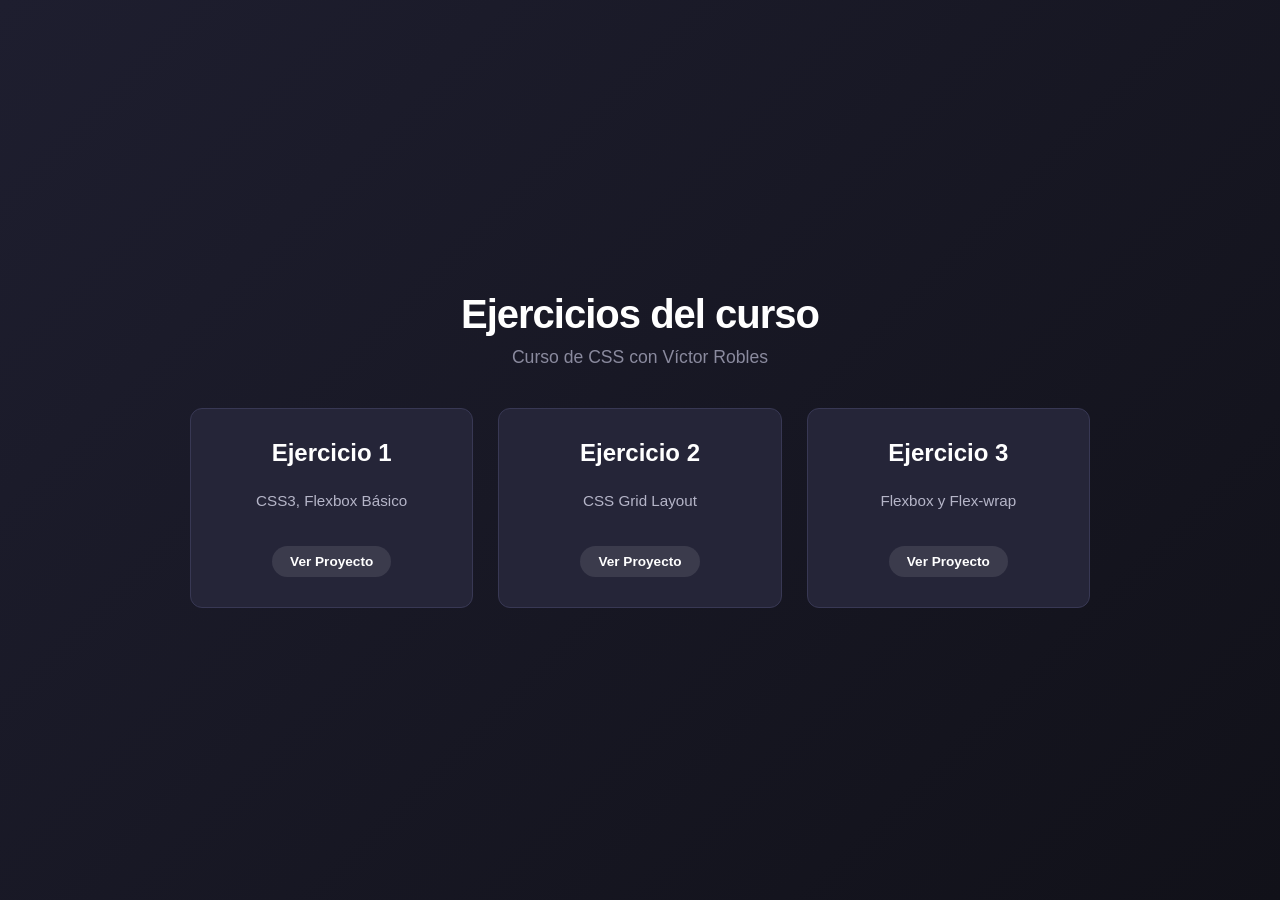
<file: Examen_PW/index.html>
<!DOCTYPE html>
<html lang="es">
<head>
    <meta charset="UTF-8">
    <meta name="viewport" content="width=device-width, initial-scale=1.0">
    <title>Ejercicios del curso - Examen de Programación Web</title>
    <link rel="stylesheet" href="styles.css">
</head>
<body>

    <div class="menu-container">
        <h1>Ejercicios del curso</h1>
        <p class="subtitle">Curso de CSS con Víctor Robles</p>
        
        <nav class="links-grid">
            <a href="ejercicio1/index.html" class="menu-card card-1">
                <h2>Ejercicio 1</h2>
                <p>CSS3, Flexbox Básico</p>
                <span class="badge">Ver Proyecto</span>
            </a>

            <a href="ejercicio2/2index.html" class="menu-card card-2">
                <h2>Ejercicio 2</h2>
                <p>CSS Grid Layout</p>
                <span class="badge">Ver Proyecto</span>
            </a>

            <a href="ejercicio3/3Index.html" class="menu-card card-3">
                <h2>Ejercicio 3</h2>
                <p>Flexbox y Flex-wrap</p>
                <span class="badge">Ver Proyecto</span>
            </a>
        </nav>
    </div>

</body>
</html>
</file>
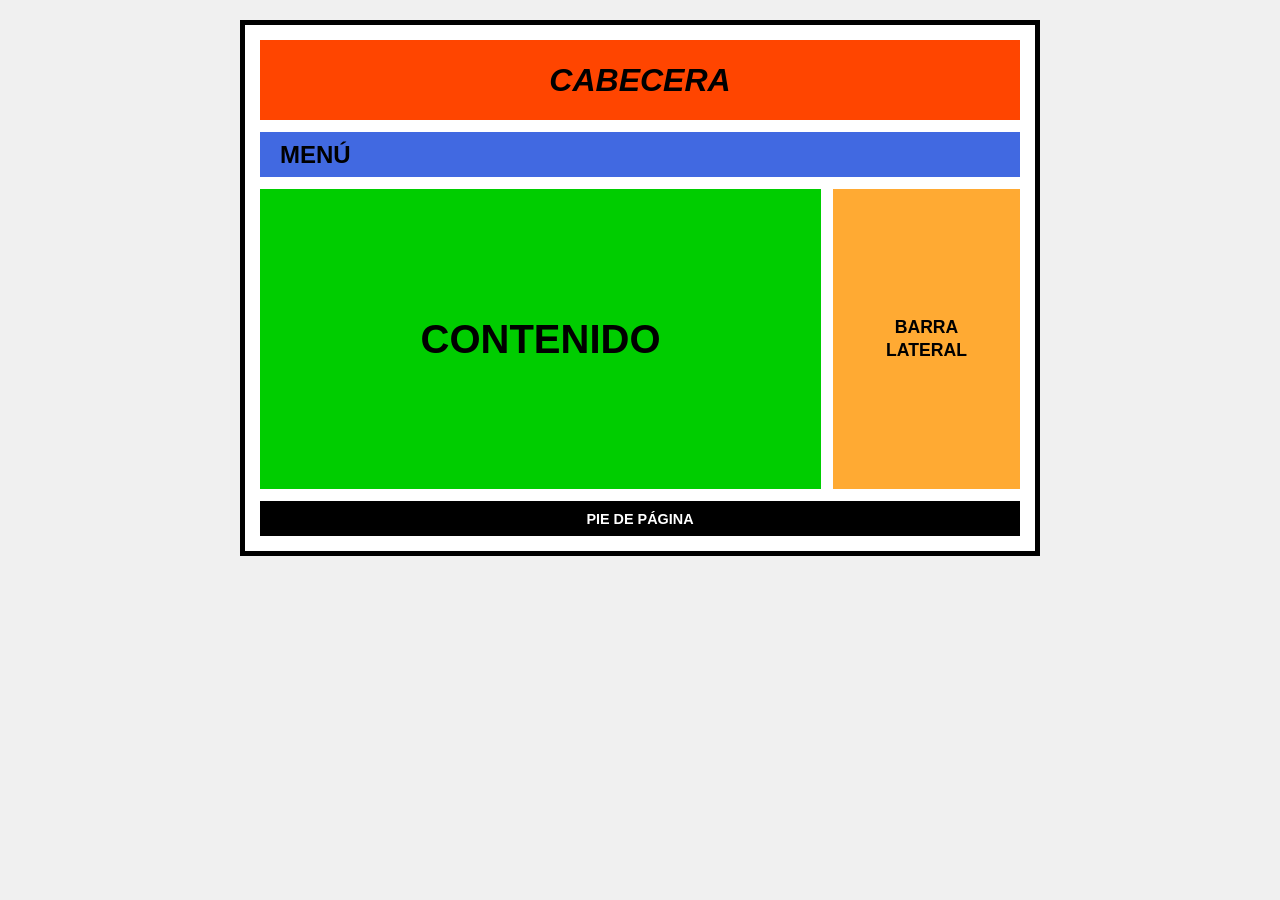
<file: Examen_PW/ejercicio1/Index.html>
<!DOCTYPE html>
<html lang="es">
<head>
    <meta charset="UTF-8">
    <meta name="viewport" content="width=device-width, initial-scale=1.0">
    <title>CSS con Victor Robles </title>
    <link rel="stylesheet" href="styles.css">
</head>
<body>

    <div class="container">
        
        <header class="header">
            cabecera
        </header>

        
        <nav class="nav">
            menú
        </nav>

        
        <div class="main-content">
            <main class="content">
                CONTENIDO
            </main>
            
            <aside class="sidebar">
                BARRA<br>LATERAL
            </aside>
        </div>

        
        <footer class="footer">
            PIE DE PÁGINA
        </footer>
    </div>

</body>
</html>
</file>
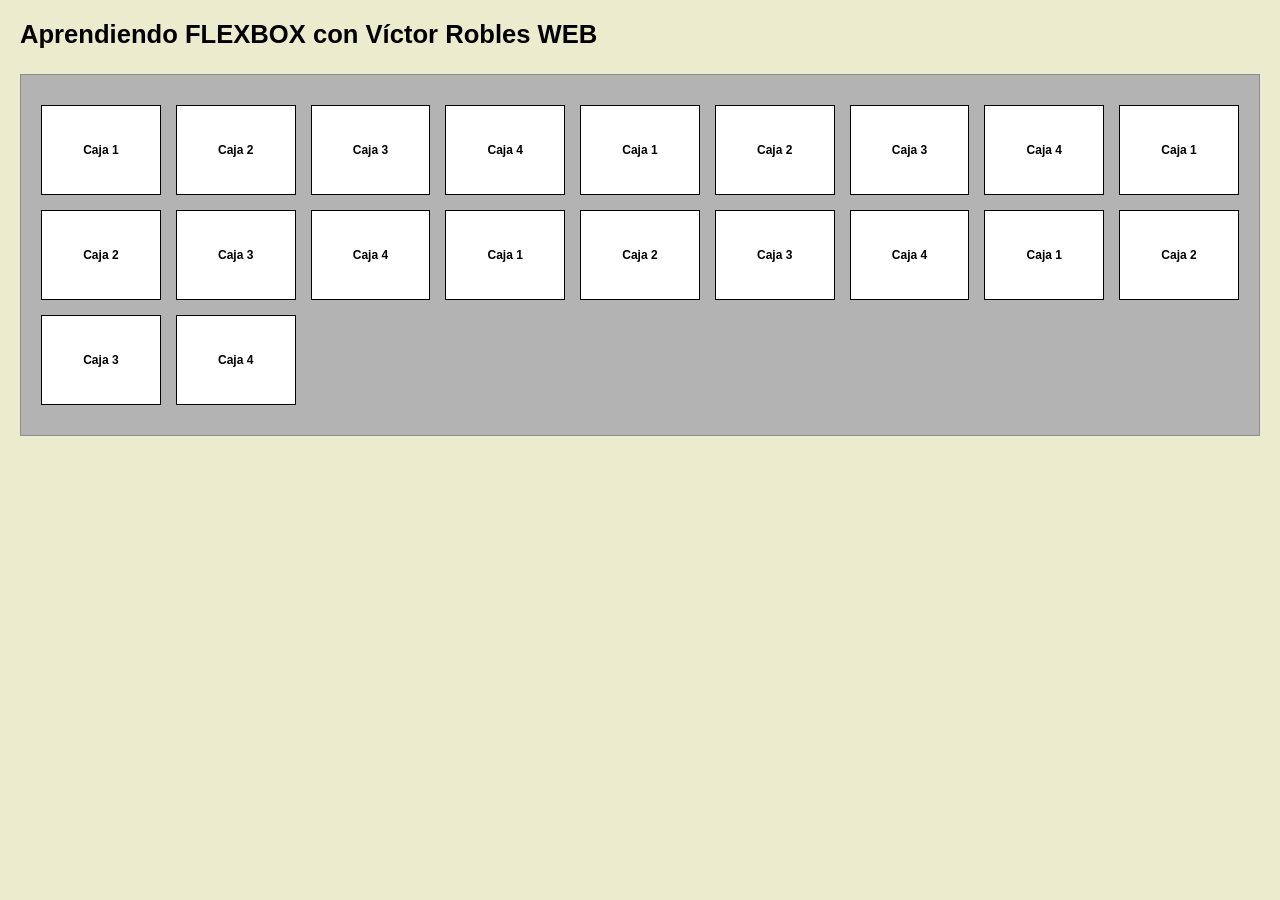
<file: Examen_PW/ejercicio2/2index.html>
<!DOCTYPE html>
<html lang="es">
<head>
    <meta charset="UTF-8">
    <meta name="viewport" content="width=device-width, initial-scale=1.0">
    <title>Aprendiendo Flexbox</title>
    <link rel="stylesheet" href="2styles.css">
</head>
<body>

    
    <h1 class="main-title">Aprendiendo FLEXBOX con Víctor Robles WEB</h1>


    <div class="flex-container">
        
        <div class="card">Caja 1</div>
        <div class="card">Caja 2</div>
        <div class="card">Caja 3</div>
        <div class="card">Caja 4</div>
        <div class="card">Caja 1</div>
        <div class="card">Caja 2</div>
        <div class="card">Caja 3</div>
        <div class="card">Caja 4</div>
        <div class="card">Caja 1</div>

        
        <div class="card">Caja 2</div>
        <div class="card">Caja 3</div>
        <div class="card">Caja 4</div>
        <div class="card">Caja 1</div>
        <div class="card">Caja 2</div>
        <div class="card">Caja 3</div>
        <div class="card">Caja 4</div>
        <div class="card">Caja 1</div>
        <div class="card">Caja 2</div>

        
        <div class="card">Caja 3</div>
        <div class="card">Caja 4</div>
    </div>

</body>
</html>
</file>
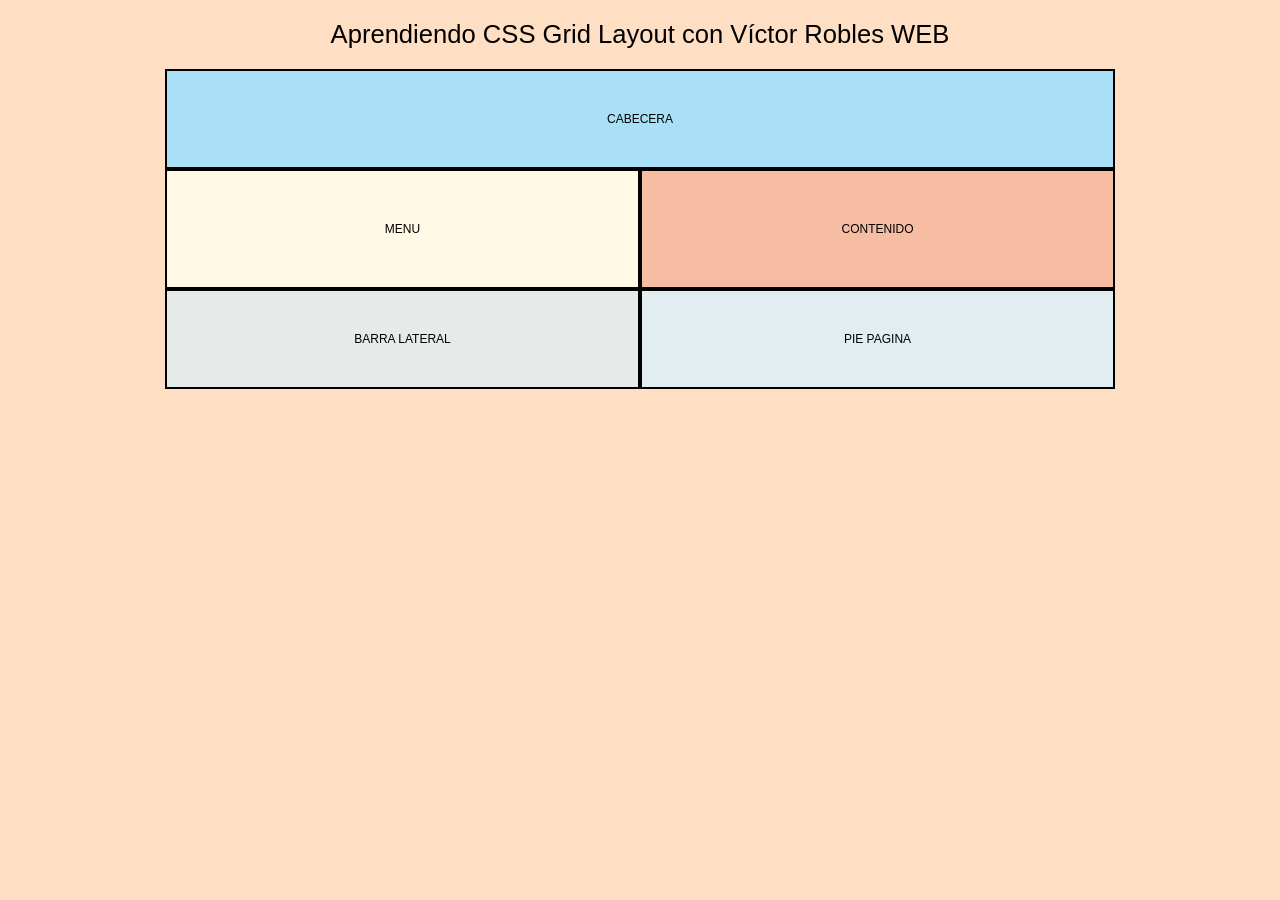
<file: Examen_PW/ejercicio3/3Index.html>
<!DOCTYPE html>
<html lang="es">
<head>
    <meta charset="UTF-8">
    <meta name="viewport" content="width=device-width, initial-scale=1.0">
    <title>Aprendiendo CSS Grid Layout</title>
    <link rel="stylesheet" href="3styles.css">
</head>
<body>

    
    <h1 class="main-title">Aprendiendo CSS Grid Layout con Víctor Robles WEB</h1>

    
    <div class="grid-container">
        
        <header class="box cabecera">
            CABECERA
        </header>

        <nav class="box menu">
            MENU
        </nav>

        <main class="box contenido">
            CONTENIDO
        </main>

        <aside class="box sidebar">
            BARRA LATERAL
        </aside>

        <footer class="box footer">
            PIE PAGINA
        </footer>

    </div>

</body>
</html>
</file>
<file: Examen_PW/styles.css>
* {
    margin: 0;
    padding: 0;
    box-sizing: border-box;
    font-family: 'Segoe UI', Tahoma, Geneva, Verdana, sans-serif;
}

body {
    background: linear-gradient(135deg, #1e1e2f 0%, #111119 100%);
    color: #ffffff;
    min-height: 100vh;
    display: flex;
    justify-content: center;
    align-items: center;
    padding: 20px;
}

.menu-container {
    width: 100%;
    max-width: 900px;
    text-align: center;
}

h1 {
    font-size: 2.5rem;
    margin-bottom: 10px;
    letter-spacing: -1px;
}

.subtitle {
    color: #8a8a9e;
    font-size: 1.1rem;
    margin-bottom: 40px;
}


.links-grid {
    display: grid;
    grid-template-columns: repeat(auto-fit, minmax(250px, 1fr));
    gap: 25px;
}


.menu-card {
    background: #252538;
    border: 1px solid #383854;
    border-radius: 12px;
    padding: 30px 20px;
    text-decoration: none;
    color: #ffffff;
    display: flex;
    flex-direction: column;
    align-items: center;
    justify-content: space-between;
    min-height: 200px;
    transition: transform 0.3s ease, border-color 0.3s ease, box-shadow 0.3s ease;
}

.menu-card:hover {
    transform: translateY(-5px);
    box-shadow: 0 10px 20px rgba(0, 0, 0, 0.3);
}

.menu-card h2 {
    font-size: 1.5rem;
    margin-bottom: 8px;
}

.menu-card p {
    color: #b5b5c8;
    font-size: 0.95rem;
    margin-bottom: 20px;
}


.badge {
    background-color: rgba(255, 255, 255, 0.1);
    padding: 8px 18px;
    border-radius: 20px;
    font-size: 0.85rem;
    font-weight: 600;
    transition: background 0.2s ease;
}


.card-1:hover { border-color: #ff4500; }
.card-1:hover .badge { background-color: #ff4500; }

.card-2:hover { border-color: #aae0f7; }
.card-2:hover .badge { background-color: #aae0f7; color: #000; }

.card-3:hover { border-color: #00cd00; }
.card-3:hover .badge { background-color: #00cd00; color: #000; }
</file>
<file: Examen_PW/ejercicio1/styles.css>
* {
    margin: 0;
    padding: 0;
    box-sizing: border-box;
    font-family: Arial, sans-serif;
    text-transform: uppercase; 
    font-weight: bold;
}

body {
    background-color: #f0f0f0;
    padding: 20px;
    display: flex;
    justify-content: center;
}


.container {
    width: 100%;
    max-width: 800px;
    background-color: #ffffff;
    border: 5px solid #000000;
    padding: 15px;
    display: flex;
    flex-direction: column;
    gap: 12px; 
}


.header, .nav, .content, .sidebar, .footer {
    display: flex;
    align-items: center;
    justify-content: center;
    text-align: center;
}


.header {
    background-color: #ff4500;
    color: #000000;
    height: 80px;
    font-size: 2rem;
    font-style: italic;
}


.nav {
    background-color: #4169e1;
    color: #000000;
    height: 45px;
    font-size: 1.5rem;
    justify-content: flex-start; 
    padding-left: 20px;
}


.main-content {
    display: flex;
    gap: 12px; 
    height: 300px;
}

.content {
    background-color: #00cd00;
    color: #000000;
    flex: 3; 
    font-size: 2.5rem;
}

.sidebar {
    background-color: #ffaa33;
    color: #000000;
    flex: 1; 
    font-size: 1.1rem;
    line-height: 1.3;
}


.footer {
    background-color: #000000;
    color: #ffffff;
    height: 35px;
    font-size: 0.9rem;
}
</file>
<file: Examen_PW/ejercicio2/2styles.css>
* {
    margin: 0;
    padding: 0;
    box-sizing: border-box;
    font-family: Arial, sans-serif;
}

body {
    background-color: #ebebce;
    padding: 20px;
}


.main-title {
    font-size: 1.6rem;
    font-weight: bold;
    margin-bottom: 25px;
    color: #000000;
    text-align: left;
}


.flex-container {
    background-color: #b3b3b3; 
    border: 1px solid #8c8c8c;
    padding: 30px 20px; 
    display: flex;
    flex-wrap: wrap; 
    gap: 15px;       
}


.card {
    background-color: #ffffff; 
    border: 1px solid #000000; 
    
    
    width: calc((100% - (15px * 8)) / 9); 
    height: 90px;           
    display: flex;
    align-items: center;
    justify-content: center;
    
    font-size: 0.75rem;
    font-weight: bold;
    color: #000000;
}
</file>
<file: Examen_PW/ejercicio3/3styles.css>
* {
    margin: 0;
    padding: 0;
    box-sizing: border-box;
    font-family: sans-serif;
}

body {
    background-color: #FFDFC4;
    padding: 20px;
    display: flex;
    flex-direction: column;
    align-items: center;
}


.main-title {
    font-size: 1.6rem;
    font-weight: normal;
    margin-bottom: 20px;
    text-align: center;
    color: #000000;
}


.grid-container {
    display: grid;
    width: 100%;
    max-width: 950px; 
    grid-template-columns: 1fr 1fr;
    grid-template-rows: 100px 120px 100px;
}


.box {
    border: 2px solid #000000;
    display: flex;
    align-items: center;
    justify-content: center;
    font-size: 0.75rem; 
    color: #000000;
    font-weight: normal;
}




.cabecera {
    background-color: #aae0f7; 
    grid-column: 1 / 3;
}


.menu {
    background-color: #fff9e6; 
}


.contenido {
    background-color: #f7bda3; 
}


.sidebar {
    background-color: #e6eae9; 
}


.footer {
    background-color: #e1edf0; 
}
</file>
